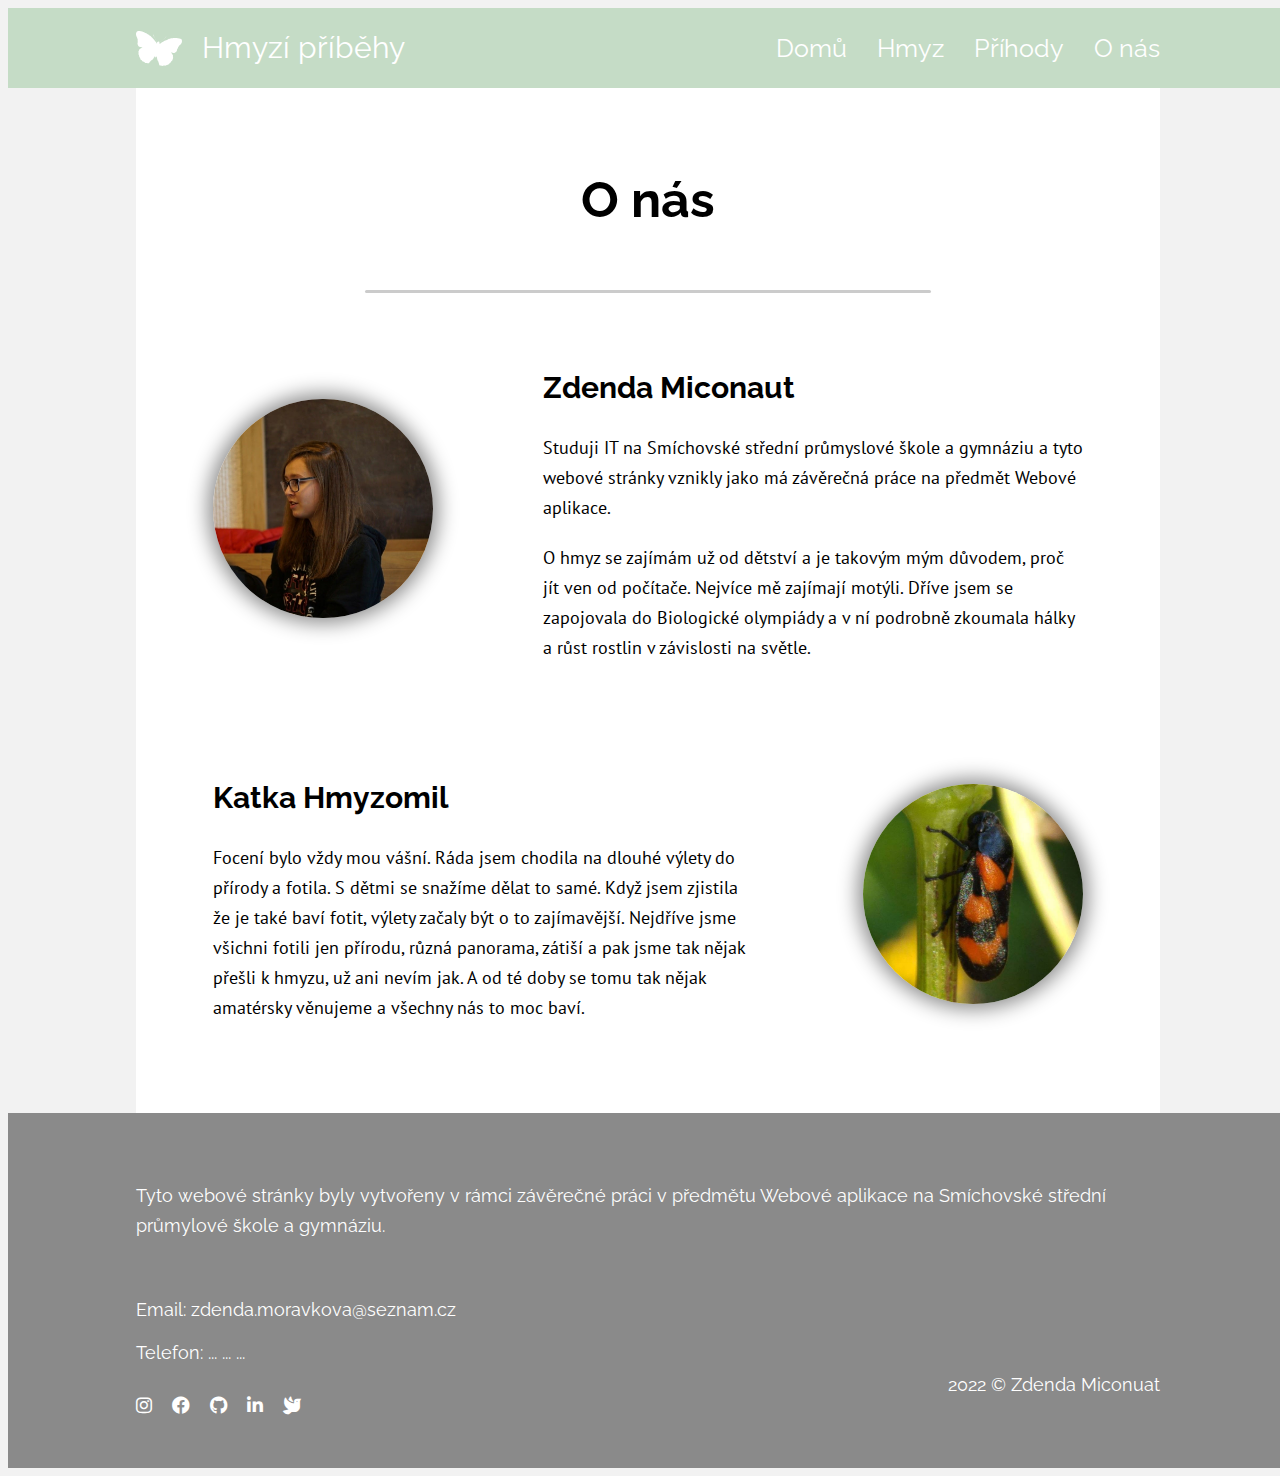
<file: pages/aboutUs.html>
<!DOCTYPE html>
<html lang="cs">
<head>
    <meta charset="UTF-8">
    <meta http-equiv="X-UA-Compatible" content="IE=edge">
    <meta name="viewport" content="width=device-width, initial-scale=1.0">
    <title>O nás - Hmyzí příběhy</title>
    
    <link rel="stylesheet" href="https://api-ssps.cajthaml.eu/file/global/css/reset_ld9mrCCm.css">
    <link rel="stylesheet" href="https://cdnjs.cloudflare.com/ajax/libs/font-awesome/6.0.0-beta3/css/all.min.css">
     
    <link rel="stylesheet" href="../style.css">
</head>
    
<body>
    <div class="bodyOverflow">
        <nav id="header" class="navigation"></nav>
        <main class="main">
            <article class="sizeBox">
                <article class="heading">
                    <h1>O nás</h1>
                </article>
                <div class="line"></div>
                <article class="aboutUs">
                    <article class="profilePic"><img src="../images/ZdendaMiconaut.jpg" alt="Zdenda Miconaut"></article>
                    <article class="aboutMe">
                        <h3>Zdenda Miconaut</h3>
                        <p>Studuji IT na Smíchovské střední průmyslové škole a gymnáziu a tyto webové stránky vznikly jako má závěrečná práce na předmět Webové aplikace.</p>
                        <p>O hmyz se zajímám už od dětství a je takovým mým důvodem, proč jít ven od počítače. Nejvíce mě zajímají motýli. Dříve jsem se zapojovala do Biologické olympiády a v ní podrobně zkoumala hálky a růst rostlin v závislosti na světle.</p>
                    </article>
                </article>
                <article class="aboutUs reverse">
                    <article class="profilePic"><img src="../images/KatkaHmyzomil.jpg" alt="Katka Hmyzomil"></article>
                    <article class="aboutMe">
                        <h3>Katka Hmyzomil</h3>
                        <p>Focení bylo vždy mou vášní. Ráda jsem chodila na dlouhé výlety do přírody a fotila. S dětmi se snažíme dělat to samé. Když jsem zjistila že je také baví fotit, výlety začaly být o to zajímavější. Nejdříve jsme všichni fotili jen přírodu, různá panorama, zátiší a pak jsme tak nějak přešli k hmyzu, už ani nevím jak. A od té doby se tomu tak nějak amatérsky věnujeme a všechny nás to moc baví.</p>
                    </article>
                </article>
            </article>
        </main>
        <footer id="footer" class="footer"></footer>
        <script src="../codes/addHeader.js"></script>
        <script src="../codes/addFooter.js"></script>
        <script src="../codes/menu.js"></script>
    </div>
</body>
</html>
</file>
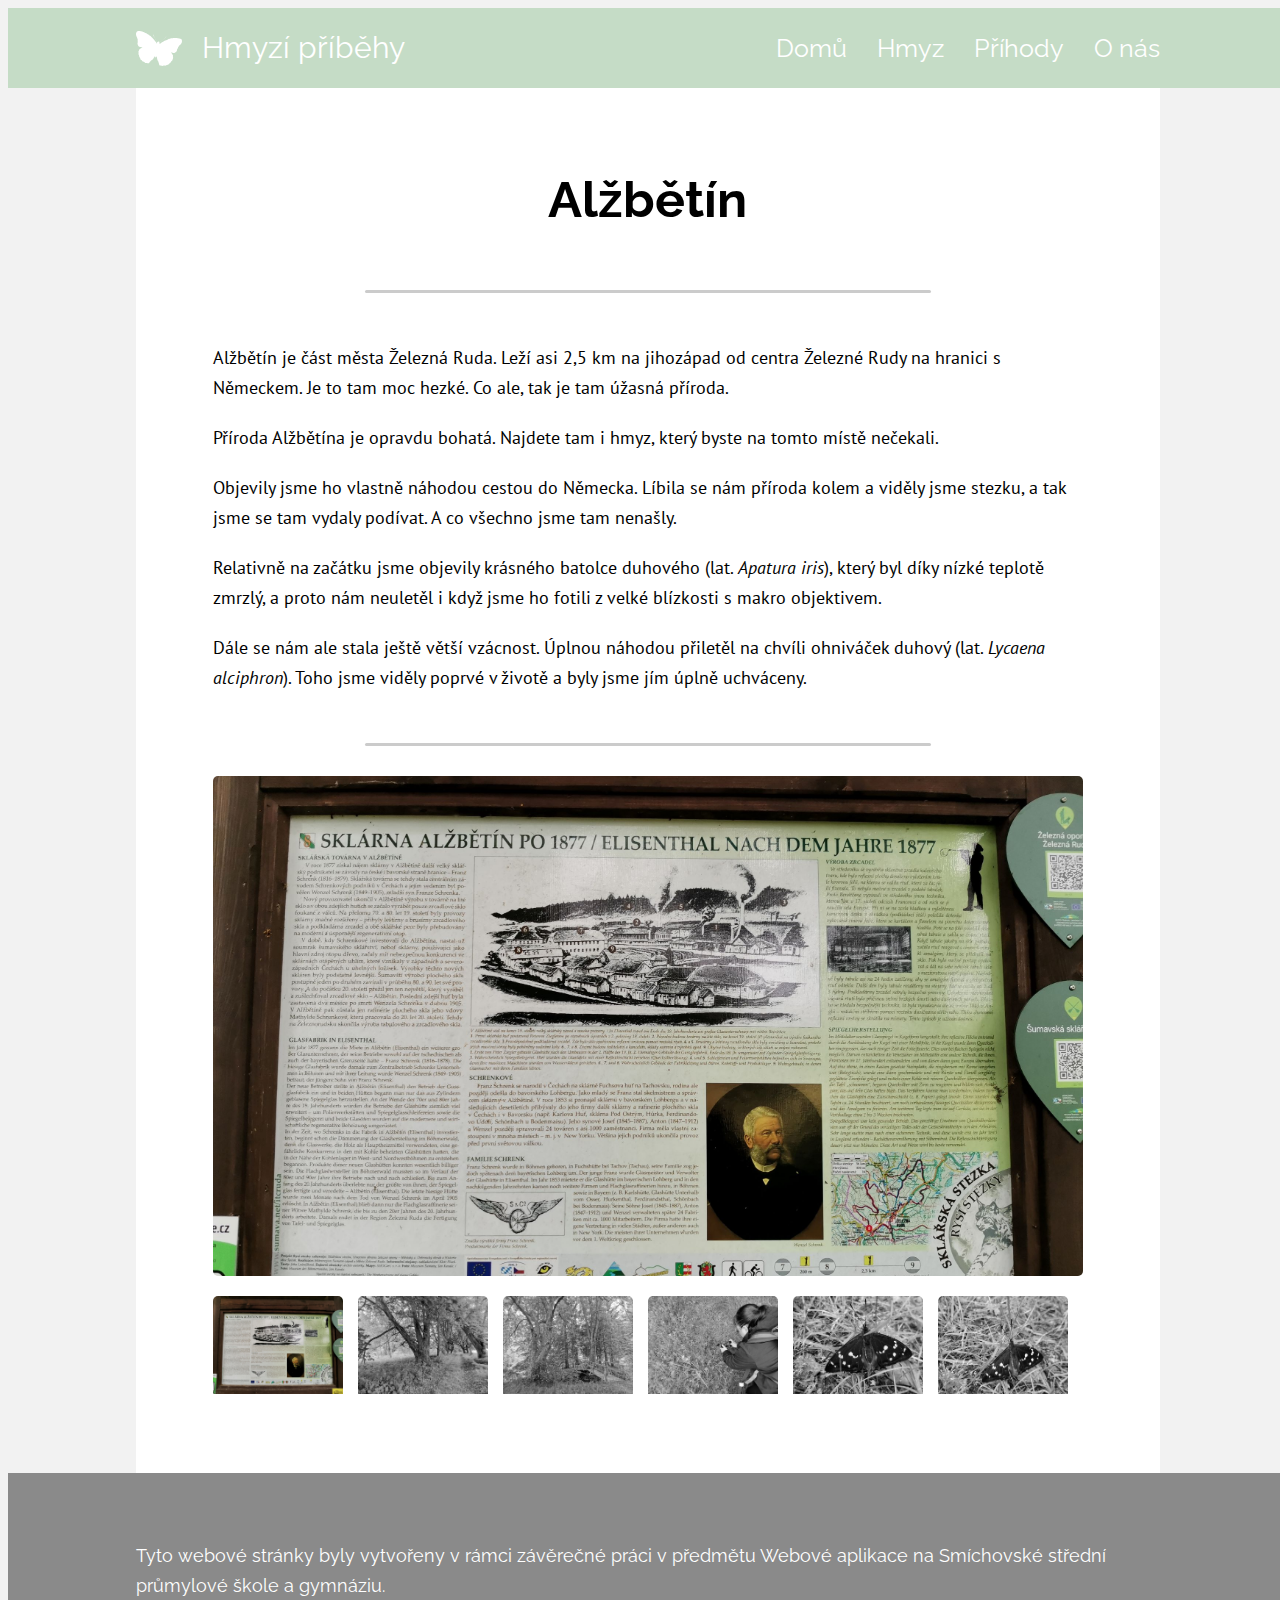
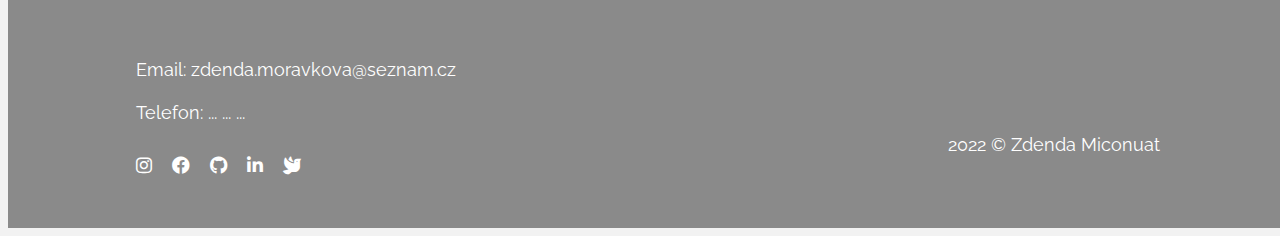
<file: pages/adventures-Alzbetin.html>
<!DOCTYPE html>
<html lang="cs">
<head>
    <meta charset="UTF-8">
    <meta http-equiv="X-UA-Compatible" content="IE=edge">
    <meta name="viewport" content="width=device-width, initial-scale=1.0">
    <title>Alžbětín - Hmyzí příběhy</title>
    
    <link rel="stylesheet" href="https://api-ssps.cajthaml.eu/file/global/css/reset_ld9mrCCm.css">
    <link rel="stylesheet" href="https://cdnjs.cloudflare.com/ajax/libs/font-awesome/6.0.0-beta3/css/all.min.css">
    
    <link rel="stylesheet" href="../style.css">
</head>
    
<body>
    <div class="bodyOverflow">
        <nav id="header" class="navigation"></nav>
        <main class="main">
            <article class="sizeBox">
                <article class="heading">
                    <h1>Alžbětín</h1>
                </article>
                <div class="line"></div>
                <article class="text">
                    <p>Alžbětín je část města Železná Ruda. Leží asi 2,5 km na jihozápad od centra Železné Rudy na hranici s Německem. Je to tam moc hezké. Co ale, tak je tam úžasná příroda.</p>
                    <p>Příroda Alžbětína je opravdu bohatá. Najdete tam i hmyz, který byste na tomto místě nečekali.</p>
                    <p>Objevily jsme ho vlastně náhodou cestou do Německa. Líbila se nám příroda kolem a viděly jsme stezku, a tak jsme se tam vydaly podívat. A co všechno jsme tam nenašly.</p>
                    <p>Relativně na začátku jsme objevily krásného batolce duhového (lat. <span class="lat">Apatura iris</span>), který byl díky nízké teplotě zmrzlý, a proto nám neuletěl i když jsme ho fotili z velké blízkosti s makro objektivem.</p>
                    <p>Dále se nám ale stala ještě větší vzácnost. Úplnou náhodou přiletěl na chvíli ohniváček duhový (lat. <span class="lat">Lycaena alciphron</span>). Toho jsme viděly poprvé v životě a byly jsme jím úplně uchváceny.</p>
                </article>
                <div class="line"></div>
                <article class="slideshow">
                    <article class="body">
                        <article id="mainImage"></article>
                        <article id="images" class="images">
                            <section class="image"><img src="../images/IMG_20200715_124756.jpg" alt="Sklárna Alžbětín"></section>
                            <section class="image"><img src="../images/IMG_20200715_125233.jpg" alt="Cesta"></section>
                            <section class="image"><img src="../images/IMG_20200715_125828.jpg" alt="Most"></section>
                            <section class="image"><img src="../images/IMG_20200715_130446.jpg" alt="Focení v plném proudu"></section>
                            <section class="image"><img src="../images/IMG_20200715_130509.jpg" alt="Batolec duhový"></section>
                            <section class="image"><img src="../images/IMG_20200715_130519.jpg" alt="Batolec duhový"></section>
                            <section class="image"><img src="../images/IMG_20200715_130636.jpg" alt="Batolec duhový"></section>
                            <section class="image"><img src="../images/IMG_20200715_141823.jpg" alt="Batolec duhový"></section>
                            <section class="image"><img src="../images/IMG_20200715_142300.jpg" alt="Batolec duhový"></section>
                            <section class="image"><img src="../images/IMG_20200715_142334.jpg" alt="Batolec duhový"></section>
                            <section class="image"><img src="../images/IMG_20200715_130948.jpg" alt="Perleťovec kopřivový"></section>
                            <section class="image"><img src="../images/IMG_20200715_131341.jpg" alt="List"></section>
                            <section class="image"><img src="../images/IMG_20200715_131510.jpg" alt="Chrobák lesní"></section>
                            <section class="image"><img src="../images/IMG_20200715_132556.jpg" alt="Babočka paví oko - housenka"></section>
                            <section class="image"><img src="../images/IMG_20200715_132715.jpg" alt="Tužebník jilmový"></section>
                            <section class="image"><img src="../images/IMG_20200715_133141.jpg" alt="Les"></section>
                            <section class="image"><img src="../images/IMG_20200715_133540.jpg" alt="Les"></section>
                            <section class="image"><img src="../images/IMG_20200715_133601.jpg" alt="Les"></section>
                            <section class="image"><img src="../images/IMG_20200715_135033.jpg" alt="Bělásek ovocný"></section>
                            <section class="image"><img src="../images/IMG_20200715_135118.jpg" alt="Bělásek ovocný"></section>
                            <section class="image"><img src="../images/IMG_20200715_135717.jpg" alt="Ohniváček modrolesklý"></section>
                            <section class="image"><img src="../images/IMG_20200715_135752.jpg" alt="Ohniváček modrolesklý"></section>
                            <section class="image"><img src="../images/IMG_20200715_140139.jpg" alt="Bělásek ovocný"></section>
                            <section class="image"><img src="../images/IMG_20200715_140431.jpg" alt="Pákovka keřová"></section>
                            <section class="image"><img src="../images/IMG_20200715_140825.jpg" alt="Zlatohlávek tmavý"></section>
                            <section class="image"><img src="../images/IMG_20200715_140940.jpg" alt="Bělásek ovocný"></section>
                        </article>
                    </article>
                </article>
            </article>
        </main>
        <footer id="footer" class="footer"></footer>
        <script src="../codes/addHeader.js"></script>
        <script src="../codes/addFooter.js"></script>
        <script src="../codes/menu.js"></script>
        <script src="../codes/gallery.js"></script>
    </div>
</body>
</html>
</file>
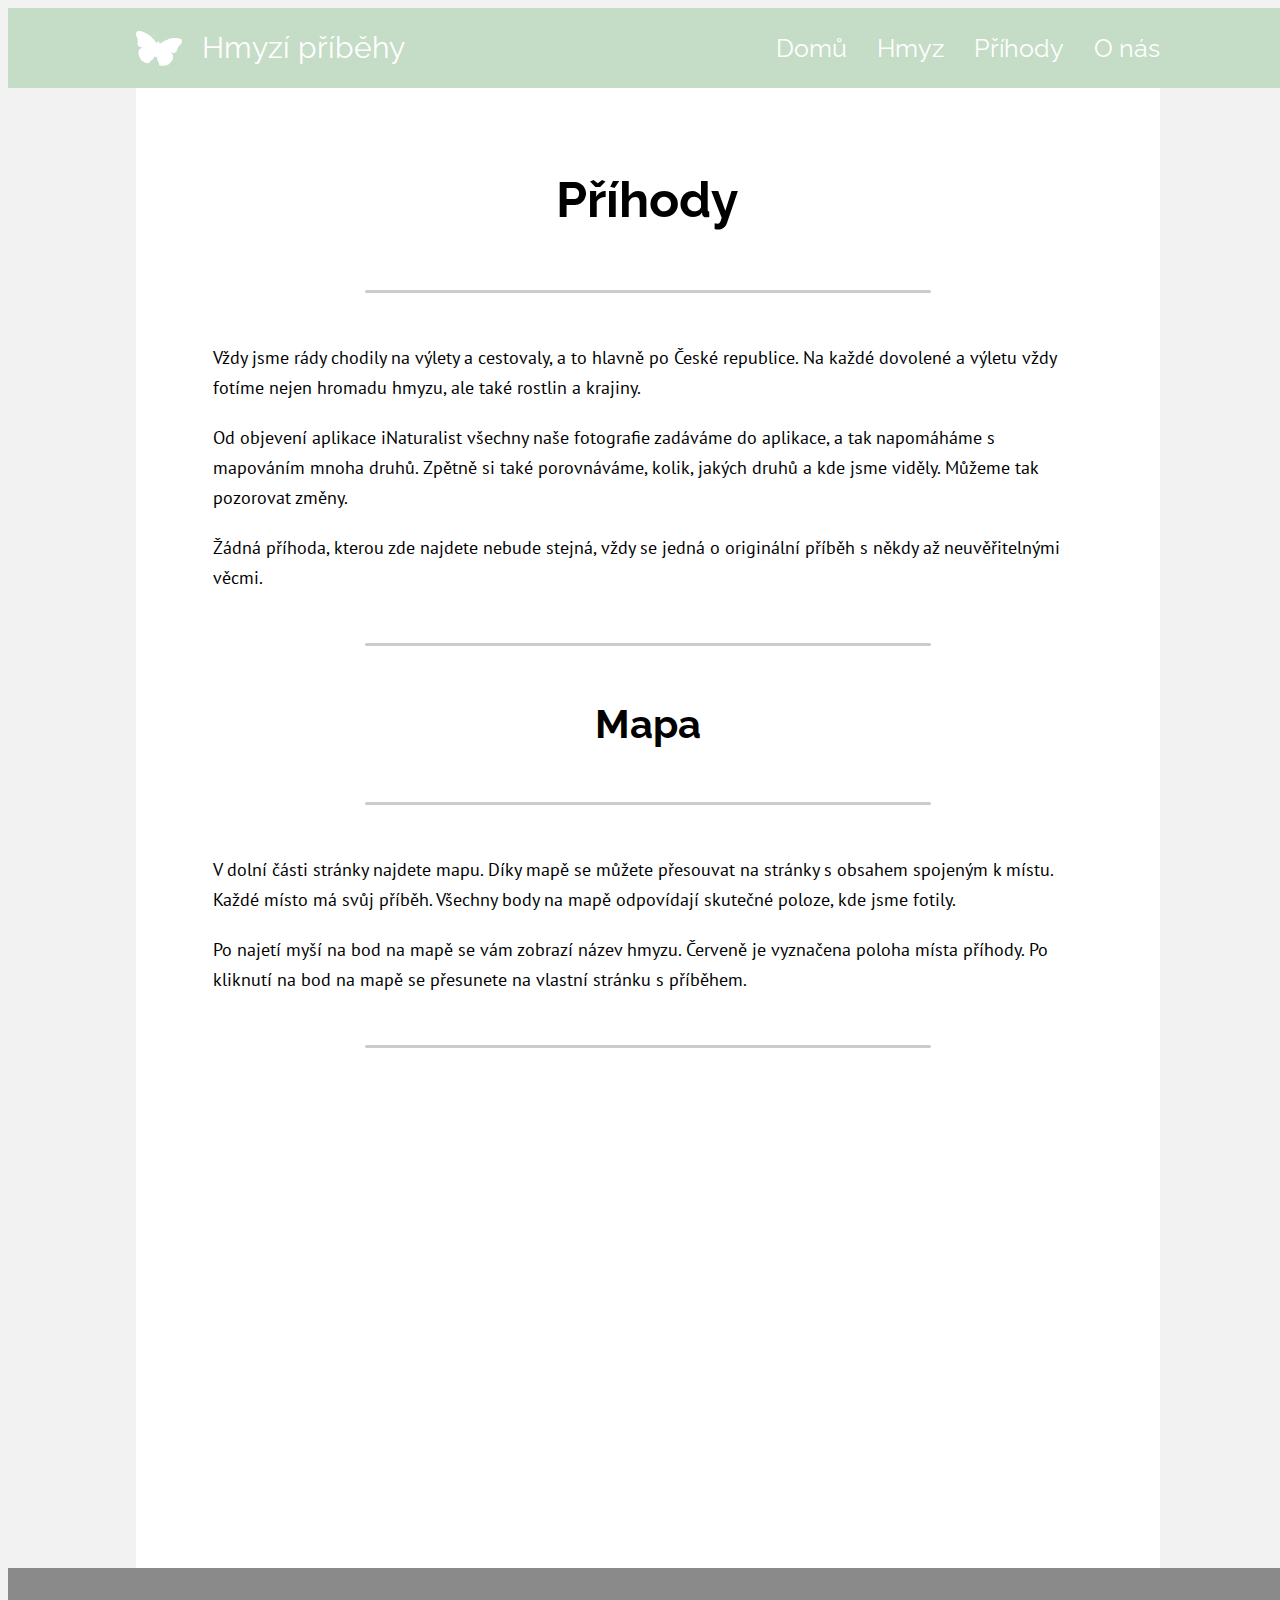
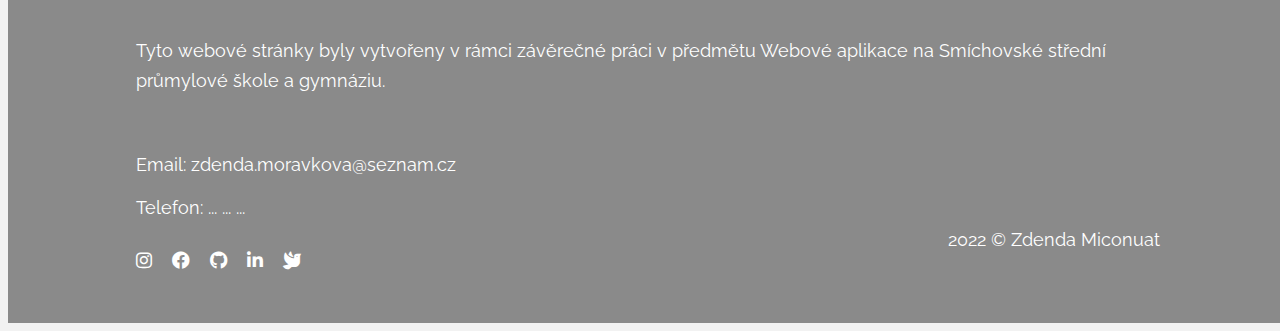
<file: pages/adventures.html>
<!DOCTYPE html>
<html lang="cs">
<head>
    <meta charset="UTF-8">
    <meta http-equiv="X-UA-Compatible" content="IE=edge">
    <meta name="viewport" content="width=device-width, initial-scale=1.0">
    <title>Příhody - Hmyzí příběhy</title>
    
    <link rel="stylesheet" href="https://api-ssps.cajthaml.eu/file/global/css/reset_ld9mrCCm.css">
    <link rel="stylesheet" href="https://cdnjs.cloudflare.com/ajax/libs/font-awesome/6.0.0-beta3/css/all.min.css">
    
    <script type="text/javascript" src="https://api.mapy.cz/loader.js"></script>
    <script type="text/javascript">Loader.load();</script>
    
    <link rel="stylesheet" href="../style.css">
</head>
    
<body>
    <div class="bodyOverflow">
        <nav id="header" class="navigation"></nav>
        <main class="main">
            <article class="sizeBox">
                <article class="heading">
                    <h1>Příhody</h1>
                </article>
                <div class="line"></div>
                <article class="intro">
                    <p>Vždy jsme rády chodily na výlety a cestovaly, a to hlavně po České republice. Na každé dovolené a výletu vždy fotíme nejen hromadu hmyzu, ale také rostlin a krajiny.</p>
                    <p>Od objevení aplikace iNaturalist všechny naše fotografie zadáváme do aplikace, a tak napomáháme s mapováním mnoha druhů. Zpětně si také porovnáváme, kolik, jakých druhů a kde jsme viděly. Můžeme tak pozorovat změny.</p>
                    <p>Žádná příhoda, kterou zde najdete nebude stejná, vždy se jedná o originální příběh s někdy až neuvěřitelnými věcmi.</p>
                </article>
                <div class="line"></div>
                <article class="heading">
                    <h2>Mapa</h2>
                </article>
                <div class="line"></div>
                <article class="intro">
                    <p>V dolní části stránky najdete mapu. Díky mapě se můžete přesouvat na stránky s obsahem spojeným k místu. Každé místo má svůj příběh. Všechny body na mapě odpovídají skutečné poloze, kde jsme fotily.</p>
                    <p>Po najetí myší na bod na mapě se vám zobrazí název hmyzu. Červeně je vyznačena poloha místa příhody. Po kliknutí na bod na mapě se přesunete na vlastní stránku s příběhem.</p>
                </article>
                <div class="line"></div>
                <article class="map">
                    <div id="m"></div>
                </article>
            </article>
        </main>
        <footer id="footer" class="footer"></footer>
        <script src="../codes/addHeader.js"></script>
        <script src="../codes/addFooter.js"></script>
        <script src="../codes/menu.js"></script>
        <script src="../codes/mapAdventures.js"></script>
    </div>
</body>
</html>
</file>
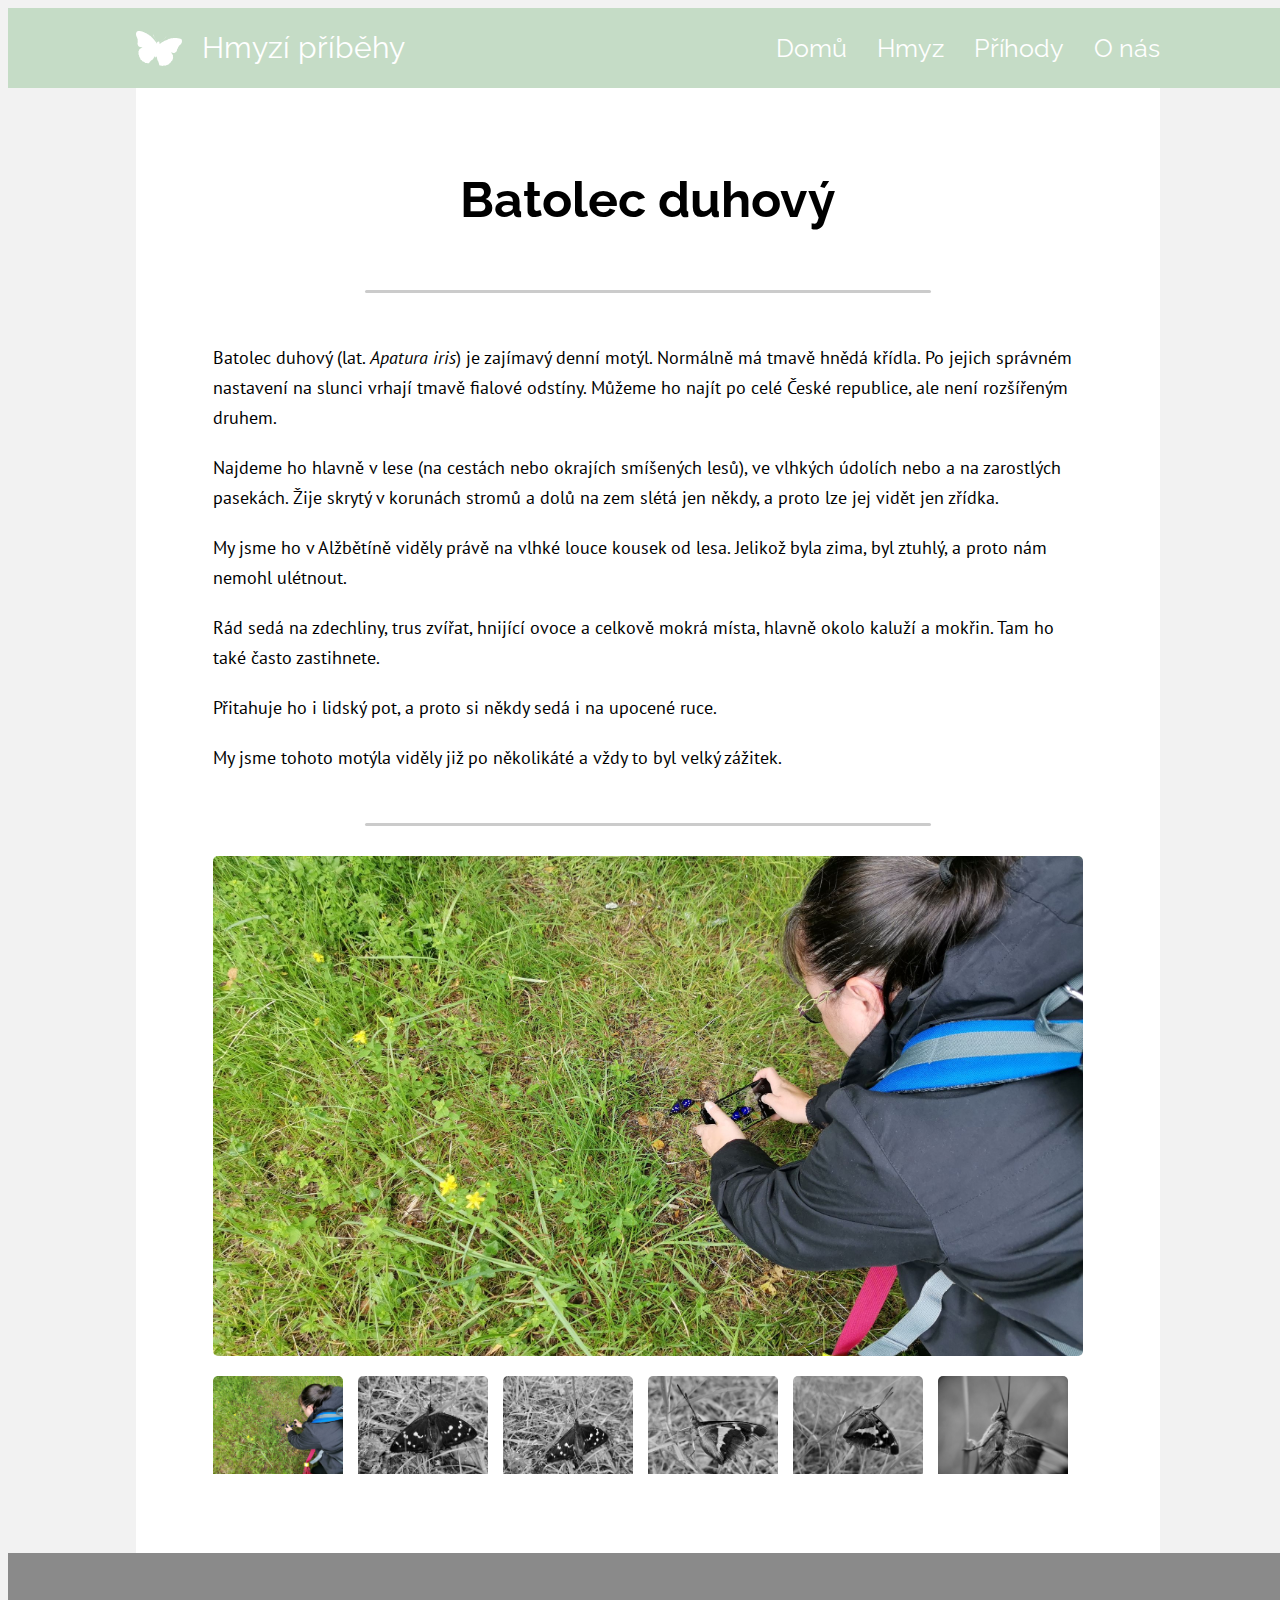
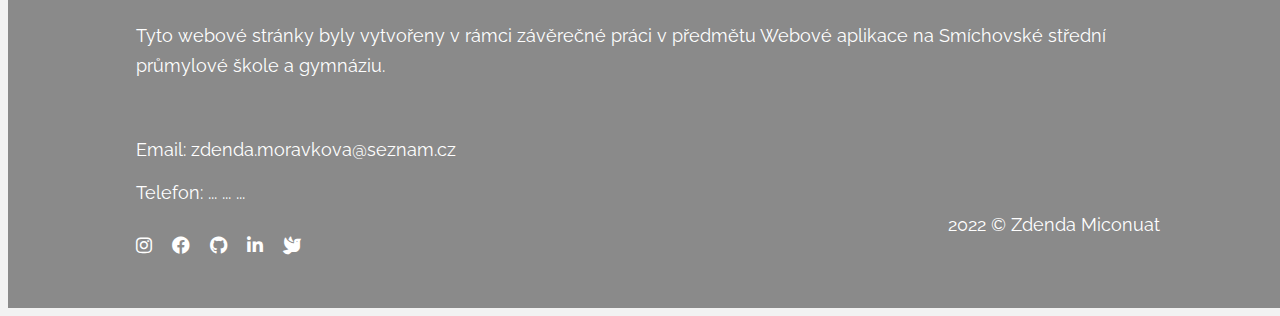
<file: pages/insect-BatolecDuhovy.html>
<!DOCTYPE html>
<html lang="cs">
<head>
    <meta charset="UTF-8">
    <meta http-equiv="X-UA-Compatible" content="IE=edge">
    <meta name="viewport" content="width=device-width, initial-scale=1.0">
    <title>Batolec duhový - Hmyzí příběhy</title>
    
    <link rel="stylesheet" href="https://api-ssps.cajthaml.eu/file/global/css/reset_ld9mrCCm.css">
    <link rel="stylesheet" href="https://cdnjs.cloudflare.com/ajax/libs/font-awesome/6.0.0-beta3/css/all.min.css">
    
    <link rel="stylesheet" href="../style.css">
</head>
    
<body>
    <div class="bodyOverflow">
        <nav id="header" class="navigation"></nav>
        <main class="main">
            <article class="sizeBox">
                <article class="heading">
                    <h1>Batolec duhový</h1>
                </article>
                <div class="line"></div>
                <article class="text">
                    <p>Batolec duhový (lat. <span class="lat">Apatura iris</span>) je zajímavý denní motýl. Normálně má tmavě hnědá křídla. Po jejich správném nastavení na slunci vrhají tmavě fialové odstíny. Můžeme ho najít po celé České republice, ale není rozšířeným druhem.</p>
                    <p>Najdeme ho hlavně v lese (na cestách nebo okrajích smíšených lesů), ve vlhkých údolích nebo a na zarostlých pasekách. Žije skrytý v korunách stromů a dolů na zem slétá jen někdy, a proto lze jej vidět jen zřídka.</p>
                    <p>My jsme ho v Alžbětíně viděly právě na vlhké louce kousek od lesa. Jelikož byla zima, byl ztuhlý, a proto nám nemohl ulétnout.</p>
                    <p>Rád sedá na zdechliny, trus zvířat, hnijící ovoce a celkově mokrá místa, hlavně okolo kaluží a mokřin. Tam ho také často zastihnete.</p>
                    <p>Přitahuje ho i lidský pot, a proto si někdy sedá i na upocené ruce.</p>
                    <p>My jsme tohoto motýla viděly již po několikáté a vždy to byl velký zážitek.</p>
                </article>
                <div class="line"></div>
                <article class="slideshow">
                    <article class="body">
                        <article id="mainImage"></article>
                        <article id="images" class="images">
                            <section class="image"><img src="../images/IMG_20200715_130446.jpg" alt="Focení v plném proudu"></section>
                            <section class="image"><img src="../images/IMG_20200715_130509.jpg" alt="Batolec duhový"></section>
                            <section class="image"><img src="../images/IMG_20200715_130519.jpg" alt="Batolec duhový"></section>
                            <section class="image"><img src="../images/IMG_20200715_130636.jpg" alt="Batolec duhový"></section>
                            <section class="image"><img src="../images/IMG_20200715_141823.jpg" alt="Batolec duhový"></section>
                            <section class="image"><img src="../images/IMG_20200715_142300.jpg" alt="Batolec duhový"></section>
                            <section class="image"><img src="../images/IMG_20200715_142334.jpg" alt="Batolec duhový"></section>
                        </article>
                    </article>
                </article>
            </article>
        </main>
        <footer id="footer" class="footer"></footer>
        <script src="../codes/addHeader.js"></script>
        <script src="../codes/addFooter.js"></script>
        <script src="../codes/menu.js"></script>
        <script src="../codes/gallery.js"></script>
    </div>
</body>
</html>
</file>
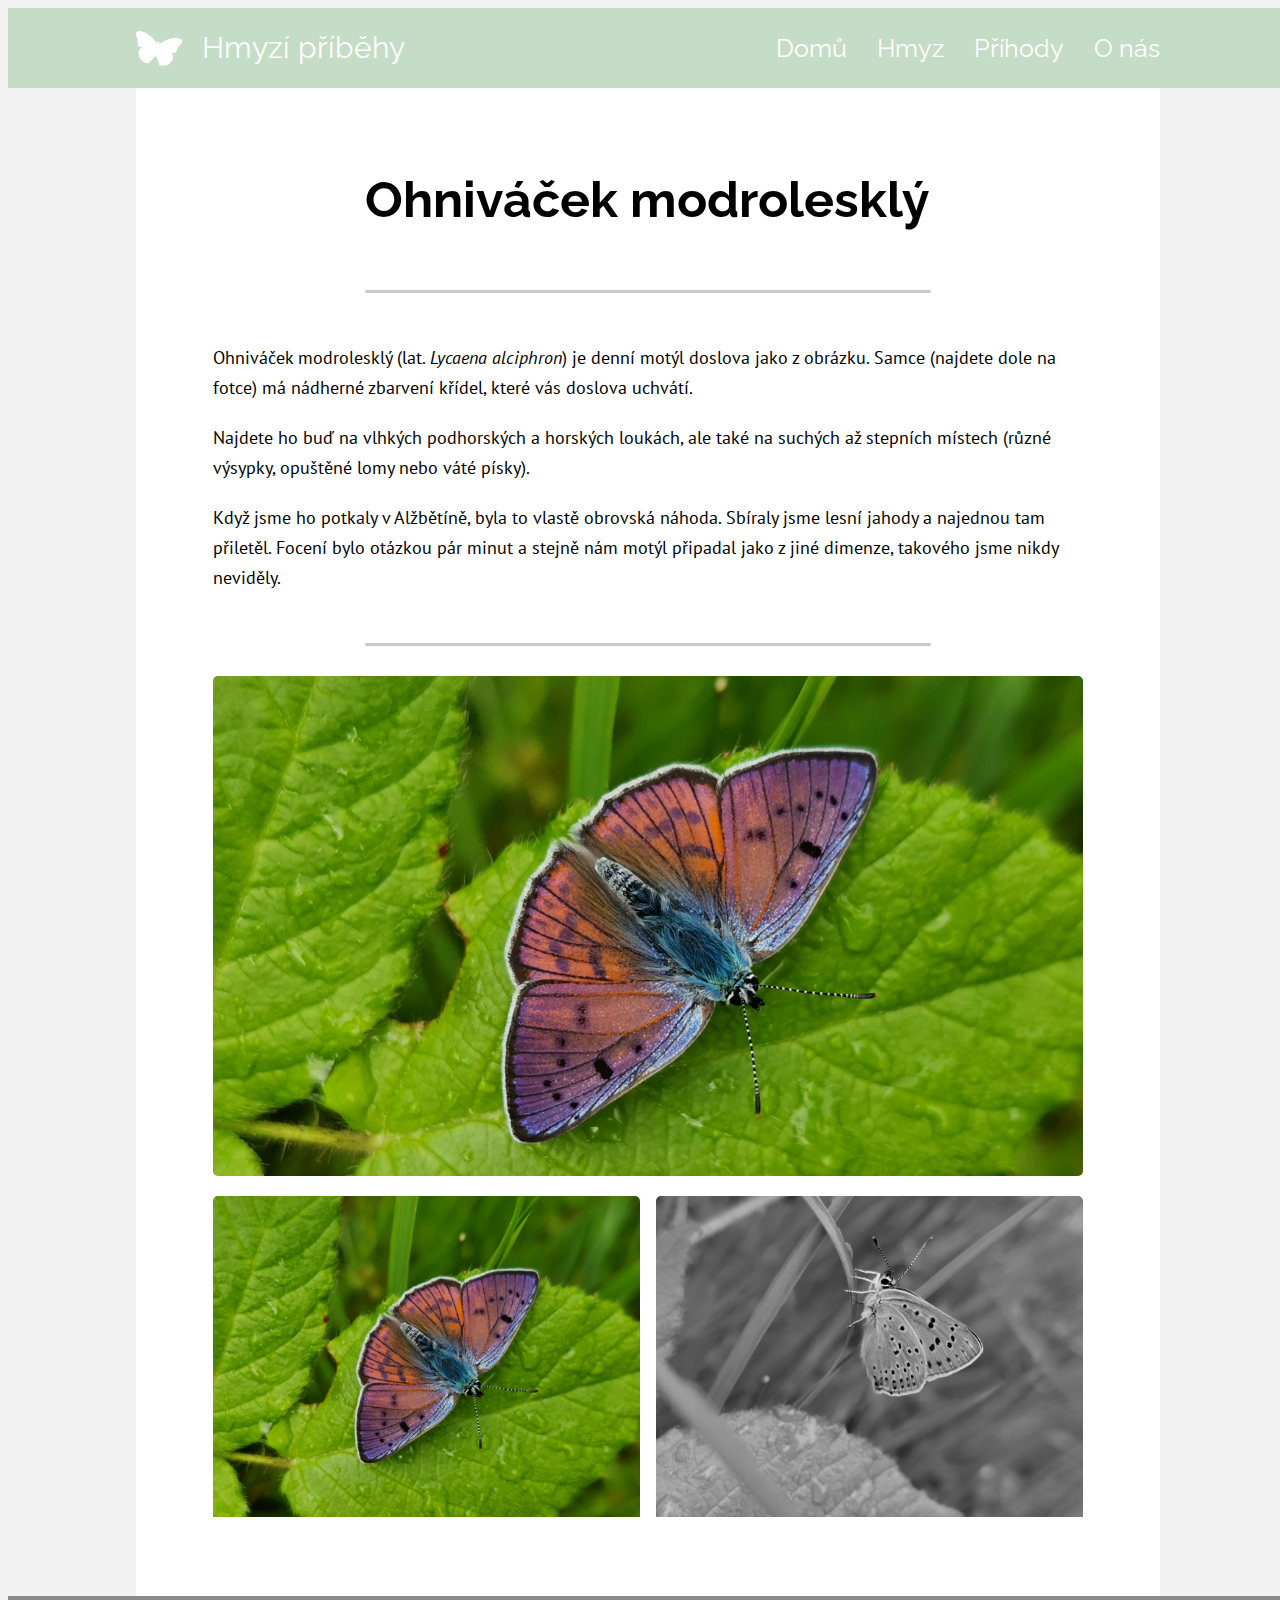
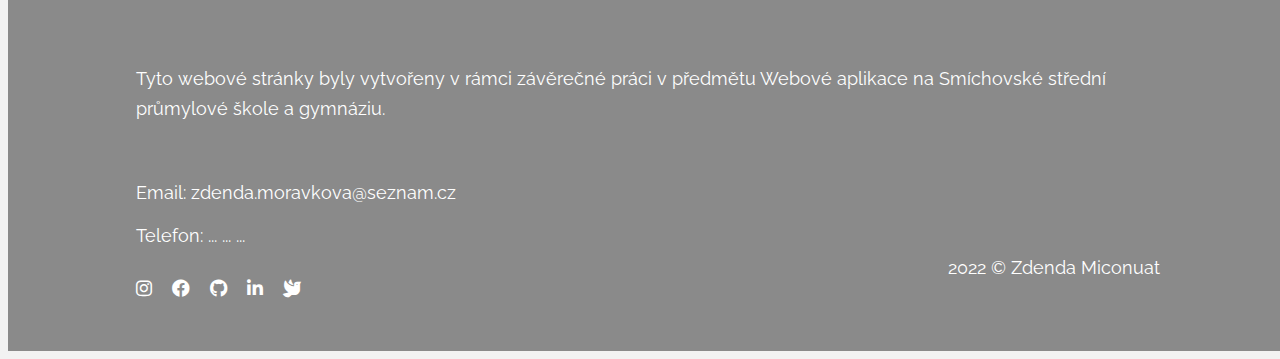
<file: pages/insect-OhnivacekModroleskly.html>
<!DOCTYPE html>
<html lang="cs">
<head>
    <meta charset="UTF-8">
    <meta http-equiv="X-UA-Compatible" content="IE=edge">
    <meta name="viewport" content="width=device-width, initial-scale=1.0">
    <title>Ohniváček modrolesklý - Hmyzí příběhy</title>
    
    <link rel="stylesheet" href="https://api-ssps.cajthaml.eu/file/global/css/reset_ld9mrCCm.css">
    <link rel="stylesheet" href="https://cdnjs.cloudflare.com/ajax/libs/font-awesome/6.0.0-beta3/css/all.min.css">
    
    <link rel="stylesheet" href="../style.css">
</head>
    
<body>
    <div class="bodyOverflow">
        <nav id="header" class="navigation"></nav>
        <main class="main">
            <article class="sizeBox">
                <article class="heading">
                    <h1>Ohniváček modrolesklý</h1>
                </article>
                <div class="line"></div>
                <article class="text">
                    <p>Ohniváček modrolesklý (lat. <span class="lat">Lycaena alciphron</span>) je denní motýl doslova jako z obrázku. Samce (najdete dole na fotce) má nádherné zbarvení křídel, které vás doslova uchvátí.</p>
                    <p>Najdete ho buď na vlhkých podhorských a horských loukách, ale také na suchých až stepních místech (různé výsypky, opuštěné lomy nebo váté písky).</p>
                    <p>Když jsme ho potkaly v Alžbětíně, byla to vlastě obrovská náhoda. Sbíraly jsme lesní jahody a najednou tam přiletěl. Focení bylo otázkou pár minut a stejně nám motýl připadal jako z jiné dimenze, takového jsme nikdy neviděly.</p>
                </article>
                <div class="line"></div>
                <article class="slideshow">
                    <article class="body">
                        <article id="mainImage"></article>
                        <article id="images" class="images">
                            <section class="image"><img src="../images/IMG_20200715_135717.jpg" alt="Ohniváček modrolesklý"></section>
                            <section class="image"><img src="../images/IMG_20200715_135752.jpg" alt="Ohniváček modrolesklý"></section>
                    </article>
                </article>
            </article>
        </main>
        <footer id="footer" class="footer"></footer>
        <script src="../codes/addHeader.js"></script>
        <script src="../codes/addFooter.js"></script>
        <script src="../codes/menu.js"></script>
        <script src="../codes/gallery.js"></script>
    </div>
</body>
</html>
</file>
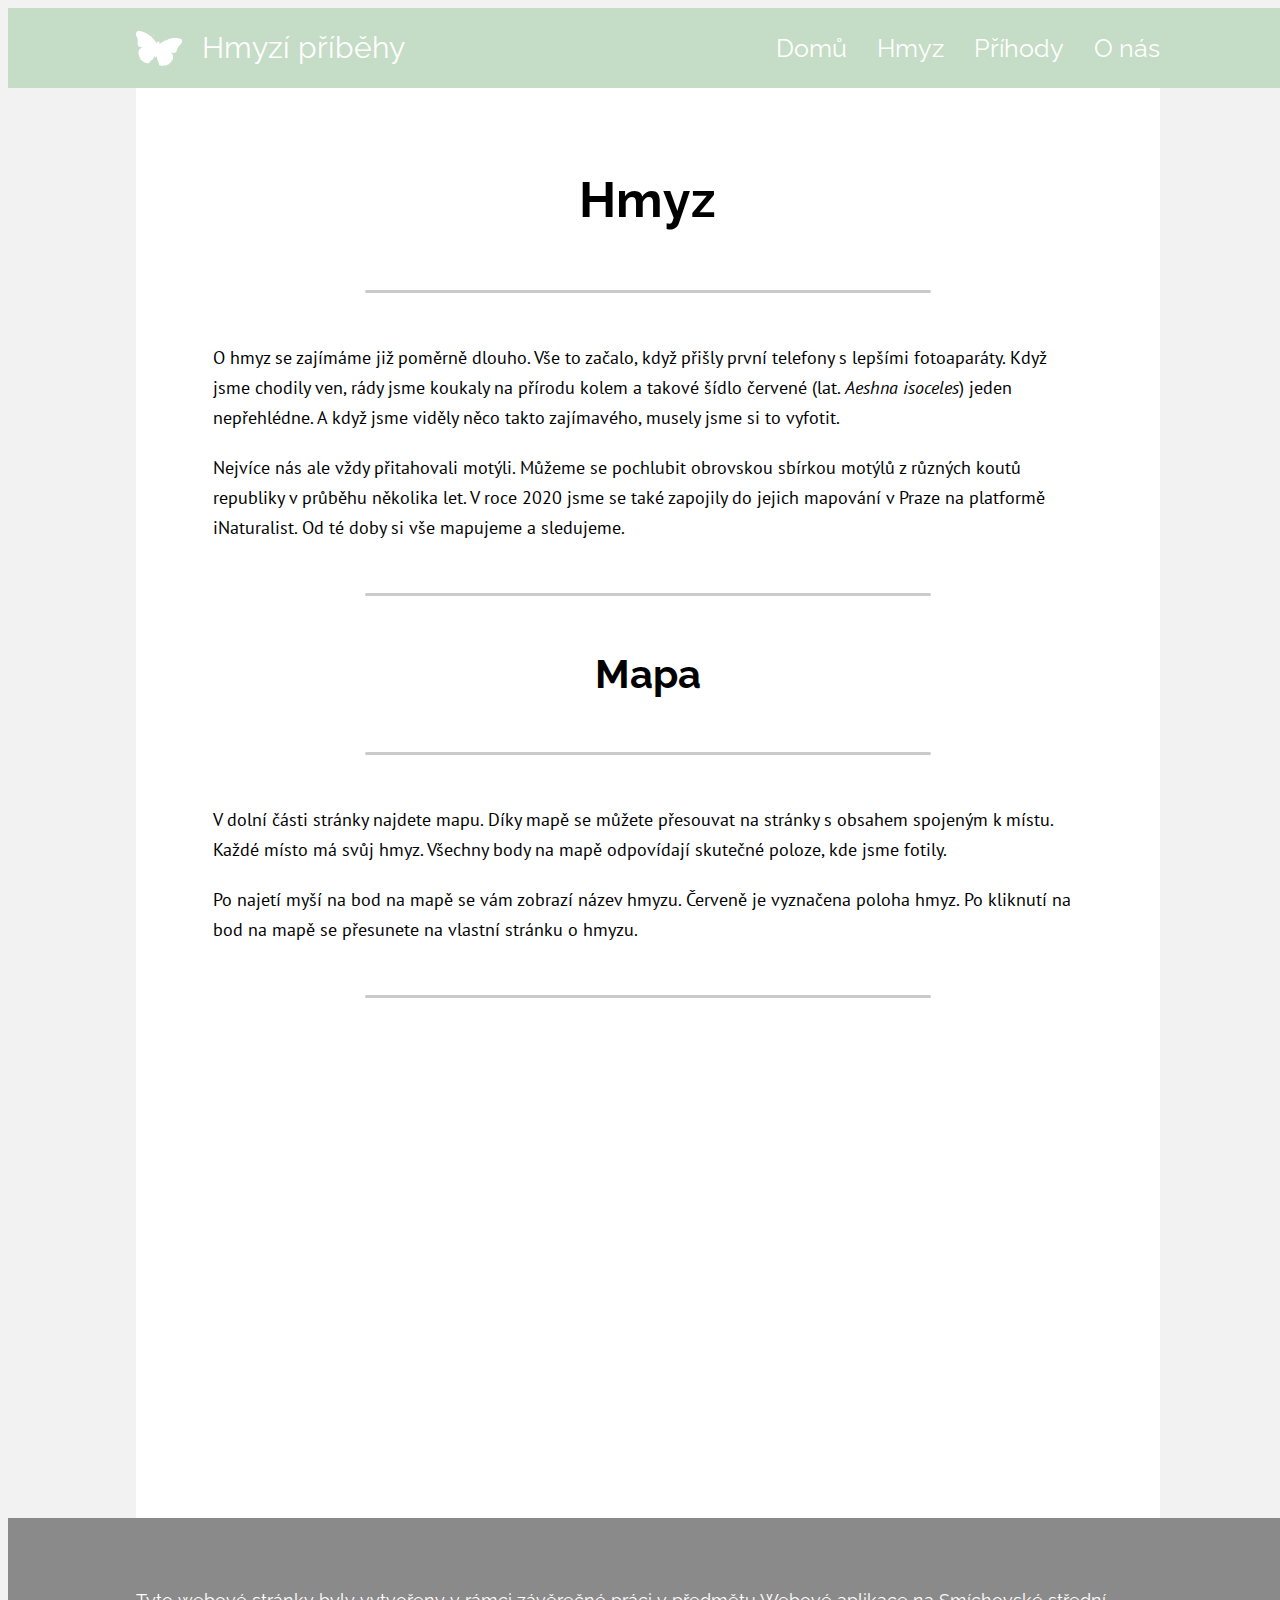
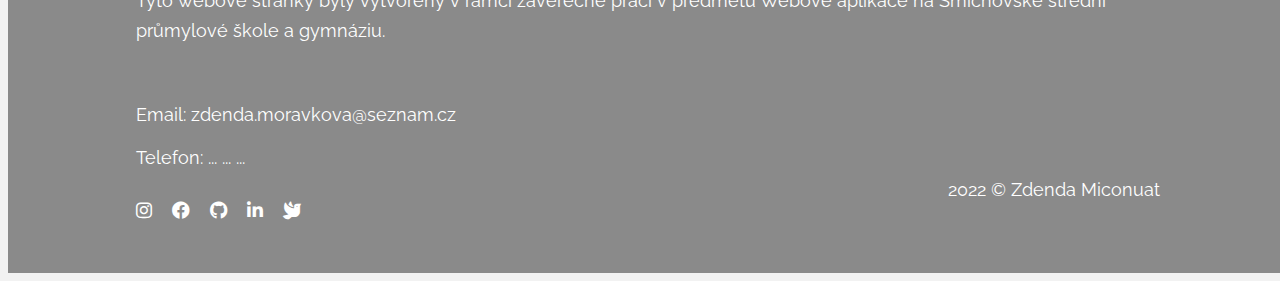
<file: pages/insect.html>
<!DOCTYPE html>
<html lang="cs">
<head>
    <meta charset="UTF-8">
    <meta http-equiv="X-UA-Compatible" content="IE=edge">
    <meta name="viewport" content="width=device-width, initial-scale=1.0">
    <title>Hmyz - Hmyzí příběhy</title>
    
    <link rel="stylesheet" href="https://api-ssps.cajthaml.eu/file/global/css/reset_ld9mrCCm.css">
    <link rel="stylesheet" href="https://cdnjs.cloudflare.com/ajax/libs/font-awesome/6.0.0-beta3/css/all.min.css">
    
    <script type="text/javascript" src="https://api.mapy.cz/loader.js"></script>
    <script type="text/javascript">Loader.load();</script>
    
    <link rel="stylesheet" href="../style.css">
</head>
    
<body>
    <div class="bodyOverflow">
        <nav id="header" class="navigation"></nav>
        <main class="main">
            <article class="sizeBox">
                <article class="heading">
                    <h1>Hmyz</h1>
                </article>
                <div class="line"></div>
                <article class="intro">
                    <p>O hmyz se zajímáme již poměrně dlouho. Vše to začalo, když přišly první telefony s lepšími fotoaparáty. Když jsme chodily ven, rády jsme koukaly na přírodu kolem a takové šídlo červené (lat. <span class="lat">Aeshna isoceles</span>) jeden nepřehlédne. A když jsme viděly něco takto zajímavého, musely jsme si to vyfotit.</p>
                    <p>Nejvíce nás ale vždy přitahovali motýli. Můžeme se pochlubit obrovskou sbírkou motýlů z různých koutů republiky v průběhu několika let. V roce 2020 jsme se také zapojily do jejich mapování v Praze na platformě iNaturalist. Od té doby si vše mapujeme a sledujeme.</p>
                </article>
                <div class="line"></div>
                <article class="heading">
                    <h2>Mapa</h2>
                </article>
                <div class="line"></div>
                <article class="intro">
                    <p>V dolní části stránky najdete mapu. Díky mapě se můžete přesouvat na stránky s obsahem spojeným k místu. Každé místo má svůj hmyz. Všechny body na mapě odpovídají skutečné poloze, kde jsme fotily.</p>
                    <p>Po najetí myší na bod na mapě se vám zobrazí název hmyzu. Červeně je vyznačena poloha hmyz. Po kliknutí na bod na mapě se přesunete na vlastní stránku o hmyzu.</p>
                </article>
                <div class="line"></div>
                <article class="map">
                    <div id="m"></div>
                </article>
            </article>
        </main>
        <footer id="footer" class="footer"></footer>
        <script src="../codes/addHeader.js"></script>
        <script src="../codes/addFooter.js"></script>
        <script src="../codes/menu.js"></script>
        <script src="../codes/mapInsect.js"></script>
    </div>
</body>
</html>
</file>
<file: style.css>
@import url('https://fonts.googleapis.com/css2?family=PT+Sans:ital@0;1&family=Raleway&display=swap');

:root {
    --mainGreen: #c5dcc6;
    --mainGreenDarker: #acc0ad;
    --hilightGreen: #ebfead;
    --background: #f2f2f2;
    --footer: #8a8a8a;
    --line: #cbcbcb;
}

body {
    width: 100vw;
    height: auto;

    font-family: 'PT Sans', sans-serif;
    font-size: 18px;

    line-height: 30px;

    background-color: var(--background);

    overflow-x: hidden;
}

.bodyOverflow {
    width: 100%;
    height: 100%;

    display: flex;
    flex-direction: column;
    align-items: center;
    justify-content: flex-start;

    overflow-x: hidden;
}

a, a:visited {
    text-decoration: none;
    color: #fff;
}
a:hover {
    color: var(--hilightGreen);
}

.navigation {
    width: 100%;
    height: 40px;
    
    padding: 20px 0px;

    position: sticky;
    top: 0px;
    z-index: 1;

    display: flex;
    flex-direction: row;
    align-items: center;
    justify-content: center;

    font-family: 'Raleway', sans-serif;
    font-size: 20px;

    color: #fff;
    background-color: var(--mainGreen);
}

    .navigationBox {
        width: 80%;
        max-width: 1500px;

        display: flex;
        flex-direction: row;
        align-items: center;
        justify-content: space-between;
    }

        .webName {
            width: auto;
            height: 35px;

            display: flex;
            flex-direction: row;
            align-items: center;
            justify-content: space-between;
            gap: 20px;
        }

            .logo {
                width: auto;
                height: 100%;
            }
            .logo img {
                width: auto;
                height: 100%;
            }

            .name {
                font-size: 30px;
            }
            .name:hover {
                color: var(--hilightGreen);
            }

        .nav {
            width: auto;
            height: 35px;

            font-size: 25px;

            display: flex;
            flex-direction: column;
            justify-content: center;

            z-index: 1;
        }
        .nav ul {
            display: flex;
            flex-direction: row;
            align-items: center;
            justify-content: space-evenly;
            gap: 30px;

            list-style: none;
        }
        .nav ul.slide {
            transform: translateX(0);
          }

            .menuBars {
                height: 20px;

                display: none;

                flex-direction: column;
                justify-content: space-between;

                position: relative;
            }
            .menuBars input {
                width: 40px;
                height: 28px;

                position: absolute;
                top: -3px;
                left: -5px;

                cursor: pointer;
                
                opacity: 0;

                z-index: 2;
            }
            .menuBars span {
                width: 28px;
                height: 3px;

                display: block;

                background-color: #fff;
                border-radius: 3px;

                transition: all 0.3s;
            }
            .menuBars span:nth-child(2) {
                transform-origin: 0 0;
            }
            .menuBars span:nth-child(4) {
                transform-origin: 0 100%;
            }
            .menuBars input:checked ~ span:nth-child(2) {
                background-color: #fff;
                transform: rotate(45deg) translate(-1px, -1px);
            }
            .menuBars input:checked ~ span:nth-child(4) {
                background-color: #fff;
                transform: rotate(-45deg) translate(-1px,0);
            }
            .menuBars input:checked ~ span:nth-child(3) {
                opacity: 0;
                transform: scale(0);
            }

.main {
    width: 80%;
    max-width: 1500px;
    height: auto;

    position: static;

    display: flex;
    align-items: center;
    justify-content: center;

    background-color: #fff;
}

    .sizeBox {
        width: 85%;

        padding: 50px 0px;

        display: flex;
        flex-direction: column;
        align-items: center;
        justify-content: center;
        gap: 30px;
    }

        .line {
            width: 65%;
            height: 3px;

            background-color: var(--line);

            border-radius: 2px;
        }

        .heading {
            font-family: 'Raleway', sans-serif;
        }
        .heading h1 {
            font-size: 50px;
            line-height: 55px;
            text-align: center;
        }
        .heading h2 {
            font-size: 40px;
        }
        .intro p, .text p {
            margin: 20px 0px;
        }

            .lat {
                font-style: italic;
            }

        .slideshow {
            width: 100%;
            height: auto;

            margin-bottom: 20px;

            display: flex;
            flex-direction: column;
            align-items: center;
            justify-content: center;
        }

            .body {
                width: 100%;
                height: 100%;

                display: flex;
                flex-direction: column;
                align-items: center;
                justify-content: space-between;
                gap: 20px;
            }

                #mainImage {
                    width: 100%;
                    height: 500px;

                    display: flex;
                    align-items: center;
                    justify-content: center;

                    overflow: hidden;

                    border-radius: 5px;
                }
                #mainImage img {
                    width: 100%;
                    height: auto;
                }

                .images {
                    width: 100%;
                    height: 21%;

                    display: flex;
                    flex-direction: row;
                    align-items: center;
                    justify-content: space-between;
                    gap: 15px;

                    overflow-x: scroll;
                }

                    .image {
                        min-width: 130px;
                        max-height: 95%;

                        overflow: hidden;

                        cursor: pointer;

                        border-radius: 5px;
                    }
                    .image img {
                        width: 100%;
                        height: auto;

                        filter: grayscale(1);
                    }
                    .image img:hover {
                        filter: grayscale(0.5);
                    }

                        img.active {
                            filter: none;
                        }

        #newsForm {
            font-family: 'Raleway', sans-serif;

            font-size: 20px;
            line-height: 35px;
        }

                #email {
                    font-family: 'Raleway', sans-serif;
                    font-size: 15px;

                    padding: 3px 5px;
                }

            .checkboxInput {
                position: relative;
            }    
            .checkboxInput input[type=checkbox] {
                width: 15px;
                height: 15px;

                border-radius: 1px;
            }
            .checkboxInput input[type=checkbox]:checked {
                visibility: hidden;
            }
            .checkboxInput input[type=checkbox]:checked+label::before {
                width: 13px;
                height: 13px;
                
                content: "";

                display: block;
                position: absolute;
                top: 9.5px;
                left: 4px;

                text-align: center;

                background-color: var(--mainGreen);
                
                border: 1px solid #9696964d;
                border-radius: 2px;
            }
            .checkboxInput input[type=checkbox]:hover+:checked:hover+label::before {
                background-color: var(--mainGreenDarker);
            }
            .checkboxInput input[type=checkbox]:checked+label::after {
                content: url('data:image/svg+xml; utf8, <svg xmlns="http://www.w3.org/2000/svg" width="13" height="13" fill="white" viewBox="0 0 448 512"><!--! Font Awesome Pro 6.1.0 by @fontawesome - https://fontawesome.com License - https://fontawesome.com/license (Commercial License) Copyright 2022 Fonticons, Inc. --><path d="M438.6 105.4C451.1 117.9 451.1 138.1 438.6 150.6L182.6 406.6C170.1 419.1 149.9 419.1 137.4 406.6L9.372 278.6C-3.124 266.1-3.124 245.9 9.372 233.4C21.87 220.9 42.13 220.9 54.63 233.4L159.1 338.7L393.4 105.4C405.9 92.88 426.1 92.88 438.6 105.4H438.6z"/></svg>');
                
                display: block;
                
                position: absolute;
                top: -1px;
                left: 5px;
            }

            #button {
                font-family: 'Raleway', sans-serif;
                font-size: 15px;
                
                padding: 5px 7px;

                color: #fff;
                background-color: var(--mainGreen);

                border: none;
                border-radius: 3px;
            }
            #button:hover {
                background-color: var(--mainGreenDarker);
            }

        .map {
            width: 100%;
            height: 400px;

            margin: 20px 0px;
        }

            #m {
                width: 100%;
                height: 100%;
            }

        .aboutUs {
            width: 100%;
            height: auto;

            margin: 20px 0px;

            display: flex;
            flex-direction: row;
            align-items: center;
            justify-content: space-between;
            gap: 110px;
        }

        .reverse {
            flex-direction: row-reverse;
        }

            .profilePic {
                width: auto;
                height: auto;

                
            }
            .profilePic img {
                width: 220px;
                height: auto;

                border-radius: 110px;
                box-shadow: 0px 0px 20px 5px var(--footer)
            }

            .aboutMe h3 {
                font-family: 'Raleway', sans-serif;
                font-size: 30px;
            }
            .aboutUs p {
                margin: 20px 0px;
            }
        
.footer {
    width: 100%;
    height: auto;

    padding: 50px 0px;

    display: flex;
    flex-direction: column;
    align-items: center;
    justify-content: center;

    font-family: 'Raleway', sans-serif;

    color: #fff;
    background-color: var(--footer);
    }

        .bottom {
            width: 80%;
            max-width: 1500px;
            height: auto;

            display: grid;
            grid-template-columns: 50% 50%;
            grid-template-rows: repeat(2, auto);
            align-items: flex-end;
            row-gap: 20px;
        }
        .bottom :first-child {
            grid-column: 1/3;
            grid-row: 1/2;
        }
        .bottom :last-child {
            grid-column: 2/3;
            grid-row: 2/3;
        }

            .contact {
                line-height: 25px;
                grid-column: 1/2;
                grid-row: 2/3;
            }

                .socials {
                    padding-top: 10px;
                    display: flex;
                    flex-direction: row;
                    gap: 20px;
                }
                .socials i {
                    color: #fff;
                }
                .socials i:hover {
                    color: var(--hilightGreen);
                }

            .copyright {
                display: flex;
                flex-direction: row;
                justify-content: flex-end;
            }

@media (max-width: 980px) {
    #mainImage img {
        width: auto;
        height: 100%;
    }
}

@media (max-width: 900px) {
    .aboutUs {
        flex-direction: column;
        gap: 50px;
    }

    .aboutMe h3 {
        text-align: center;
    }
}

@media (max-width: 870px) {
    .menuBars{
        display:flex;
      }
      
    .nav ul {
        width: 50%;
        height: 100vh;

        position: absolute;
        top: 0;
        right: 0;

        flex-direction: column;
        align-items: center;
        justify-content: space-evenly;

        background-color: var(--mainGreen);

        z-index: -1;

        transform: translateX(100%);
        transition: all 1s;
    }
}

@media (max-width: 680px) {
    #mainImage {
        height: 350px;
    }
}

@media (max-width: 640px) {
    .body {
        width: 90%;
    }
}

@media (max-width: 600px) {
    .bottom {
        display: flex;
        flex-direction: column;
        align-items: flex-start;
        justify-content: center;
    }
}

@media (max-width: 530px) {
    #mainImage {
        height: 250px;
    }

    .profilePic img {
        width: 170px;
    }
}

@media (max-width: 500px) {
    #mainImage img {
        width: auto;
        height: 100%;
    }
}

@media (max-width: 470px) {
    .heading h1 {
        font-size: 40px;
        line-height: 45px;
    }
}
</file>
